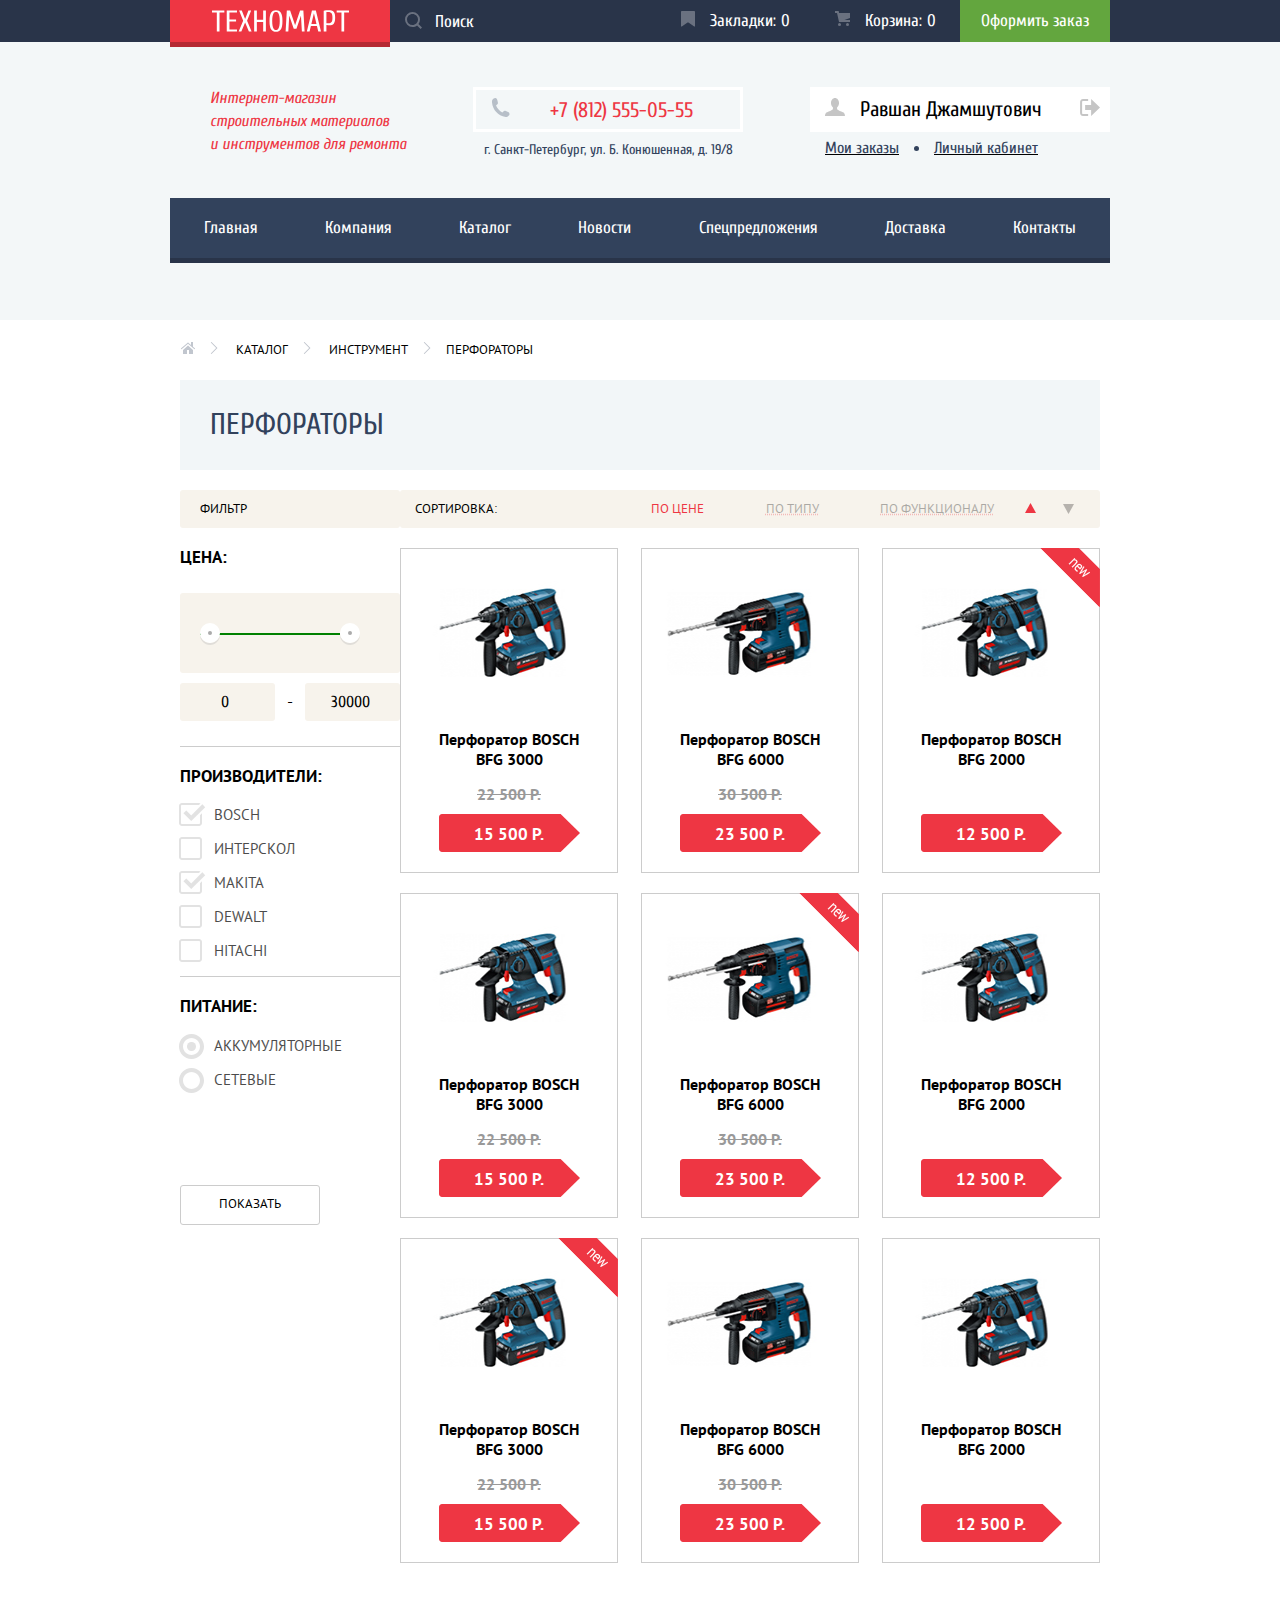
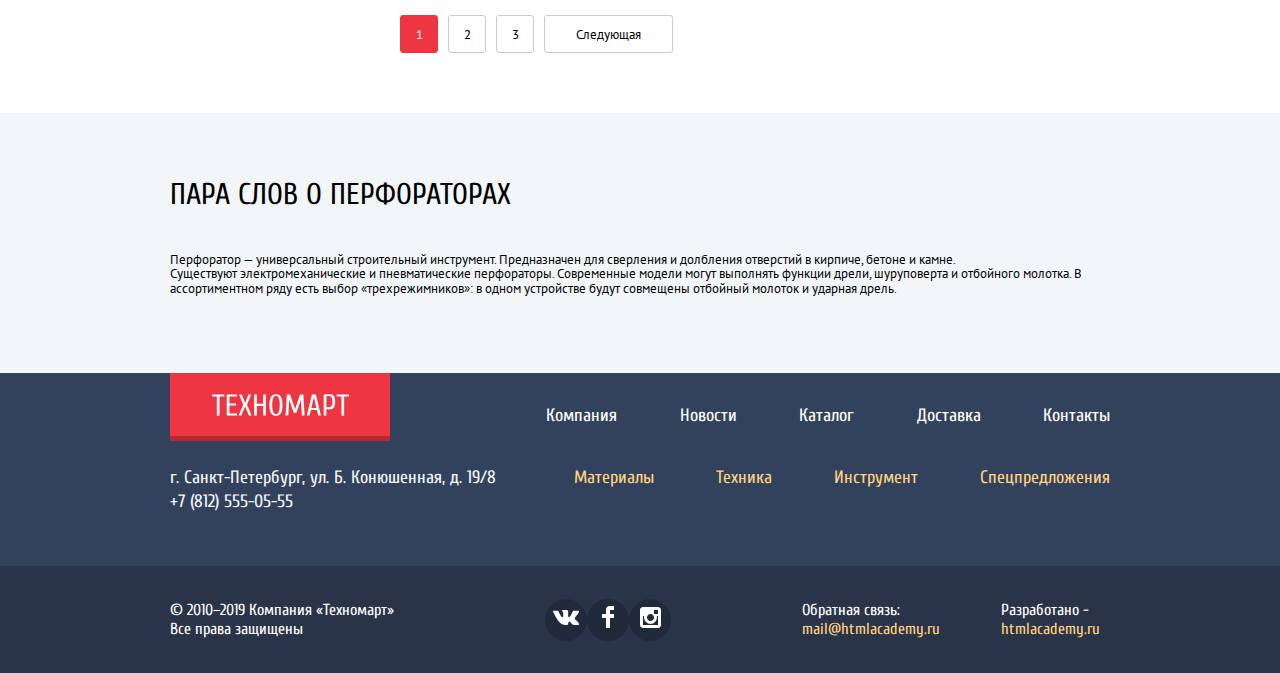
<file: catalog.html>
<!DOCTYPE html>
<html lang="ru">
  <head>
    <meta charset="utf-8">
    <title>Техномарт, каталог товаров</title>
    <link href="https://fonts.googleapis.com/css?family=Cuprum:400,400i,700,700i&display=swap&subset=cyrillic" rel="stylesheet">
    <link href="https://fonts.googleapis.com/css?family=PT+Sans:400,700&display=swap&subset=cyrillic" rel="stylesheet">
    <link href="css/normalize.css" rel="stylesheet">
    <link href="css/style-min.css" rel="stylesheet">
  </head>

  <body>
    <header class="header">
      <div class="header-top">
        <div class="header-top__menu  container">
          <div class="header-top__left">
            <a class="header-top__logo" href="index.html">
              <img src="img/logo-technomart.svg" width="137" height="22" alt="Логотип Техномарт">
            </a>
            <form class="header-top__search" name="form-search" action="https://echo.htmlacademy.ru" method="POST">
              <input class="search" type="text" name="search-goods" placeholder="Поиск">
            </form>
          </div>

          <div class="header-top__right">
            <a class="header-top__bookmarks" href="#">Закладки:<span class="bookmarks-count">0</span></a>
            <a class="header-top__basket" href="#">Корзина:<span class="basket-count">0</span></a>
            <a class="header-top_checkout" href="#">Оформить заказ</a>
          </div>

        </div>
      </div>

      <div class="header-middle container">
        <h1 class="who-are-we">
          Интернет-магазин<br>
          строительных материалов<br>
          и инструментов для ремонта
        </h1>
        <div class="header-middle__contacts">
          <a class="header-middle__phone" href="tel:+78125550555">+7 (812) 555-05-55</a>
          <p class="header-middle__address">г. Санкт-Петербург, ул. Б. Конюшенная, д. 19/8</p>
        </div>

        <div class="header-middle__user">
          <p class="header-middle__user-profile">
            <a class="header-middle__user-name" href="#" title="Равшан Джамшутович">Равшан Джамшутович</a>
            <a class="header-middle__user-exit" href="#" title="Выход"></a>
          </p>
          <div class="header-middle__user-data">
            <a class="user-data__item" href="#">Мои заказы</a>
            <div class="user-data__point"></div>
            <a class="user-data__item" href="#">Личный кабинет</a>
          </div>
        </div>
      </div>

      <nav>
        <ul class="header-bottom container">
          <li class="header-bottom__item"><a href="index.html">Главная</a></li>
          <li class="header-bottom__item"><a href="#">Компания</a></li>
          <li class="header-bottom__item"><a href="catalog.html">Каталог</a></li>
          <li class="header-bottom__item"><a href="#">Новости</a></li>
          <li class="header-bottom__item"><a href="#">Спецпредложения</a></li>
          <li class="header-bottom__item"><a href="#">Доставка</a></li>
          <li class="header-bottom__item"><a href="#">Контакты</a></li>
        </ul>
      </nav>
    </header>

    <main class="main">
      <div class="container">
        <ul class="breadcrumbs catalog-title">
          <li class="breadcrumbs__item">
            <a href="index.html"></a>
          </li>
          <li class="breadcrumbs__item">
            <a href="#">каталог</a>
          </li>
          <li class="breadcrumbs__item">
            <a href="#">инструмент</a>
          </li>
          <li class="breadcrumbs__item">перфораторы</li>
        </ul>

        <h1 class="catalog-section__title">перфораторы</h1>
        <section class="catalog-section">
          <section class="filter">
            <h3 class="filter-title catalog-title">фильтр</h3>
              <form action="https://echo.htmlacademy.ru" method="POST">
                <section class="price">
                  <h4 class="price-title ">цена:</h4>
                  <div class="price-slider">
                    <div class="price-slider__line"></div>
                  </div>
                  <div class="price-fork">
                    <input class="price-fork__item" type="number" name="min-price" value="0">
                    <p class="price-fork__hyphen">-</p>
                    <input class="price-fork__item" type="number" name="max-price" value="30000">
                  </div>
                </section>

                <fieldset class="manufactures">
                    <h4 class="manufactures-title">производители:</h4>
                    <ul class="buttons-list">
                      <li>
                        <input class="filter-checkbox" type="checkbox" name="bosch" id="filter-bosch" checked>
                        <label for="filter-bosch">BOSCH</label>
                      </li>
                      <li>
                        <input class="filter-checkbox" type="checkbox" name="interskol" id="filter-interskol">
                        <label for="filter-interskol">Интерскол</label>
                      </li>
                      <li>
                        <input class="filter-checkbox" type="checkbox" name="makita" id="filter-makita" checked>
                        <label for="filter-makita">makita</label>
                      </li>
                      <li>
                        <input class="filter-checkbox" type="checkbox" name="dewalt" id="filter-dewalt">
                        <label for="filter-dewalt">dewalt</label>
                      </li>
                      <li>
                        <input class="filter-checkbox" type="checkbox" name="hitachi" id="filter-hitachi">
                        <label for="filter-hitachi">hitachi</label>
                      </li>
                    </ul>
                </fieldset>

                <fieldset class="power">
                    <h4 class="power-title">питание:</h4>
                    <ul class="buttons-list">
                      <li>
                        <input class="filter-radio" type="radio" name="power" id="battery-power" checked>
                        <label for="battery-power">аккумуляторные</label>
                      </li>
                      <li>
                        <input class="filter-radio" type="radio" name="power" id="mains-power">
                        <label for="mains-power">сетевые</label>
                      </li>
                    </ul>
                </fieldset>
                <button class="filter-submit" type="submit" name="button">Показать</button>
              </form>
          </section>

          <section class="goods">
            <h3 class="visually-hidden">Сортировка</h3>
            <div class="catalog-sort catalog-title">
              <p class="catalog-sort__title">сортировка:</p>
              <div class="catalog-sort__type">
                <a class="sort-type__item is_active">по цене</a>
                <a class="sort-type__item" href="#">по типу</a>
                <a class="sort-type__item" href="#">по функционалу</a>
                <div class="sort-direct">
                    <a class=".sort-direct__item is_active">
                      <svg xmlns="http://www.w3.org/2000/svg" width="11" height="10" viewBox="0 0 11 10"><path fill="#ee3643" fill-opacity="1.0" d="M5.5 0L0 10h11z"/></svg>
                    </a>
                    <a class="sort-direct__item" href="#">
                      <svg xmlns="http://www.w3.org/2000/svg" width="11" height="10" viewBox="0 0 11 10"><path fill="#231F20" d="M5.5 10L0 0h11"/></svg>
                    </a>
                  </div>
              </div>
            </div>

            <ul class="catalog-items">
              <li class="catalog-item" tabindex="0">
                <div class="catalog-item__actions" tabindex="-1">
                  <a href="#" class="catalog-item__buy" tabindex="-1">Купить</a>
                  <a href="#" class="catalog-item__bookmark" tabindex="-1">В закладки</a>
                </div>
                <div class="catalog-item__image"><img width="216" height="170" src="img/bfg3000.png" alt="Перфоратор BOSCH BFG 3000"></div>
                <div class="catalog-item__title">Перфоратор BOSCH BFG 3000</div>
                <div class="catalog-item__discount">22 500 Р.</div>
                <div class="catalog-item__price">15 500 Р.</div>
              </li>
              <li class="catalog-item" tabindex="0">
                <div class="catalog-item__actions" tabindex="-1">
                  <a href="#" class="catalog-item__buy" tabindex="-1">Купить</a>
                  <a href="#" class="catalog-item__bookmark" tabindex="-1">В закладки</a>
                </div>
                <div class="catalog-item__image"><img width="216" height="170" src="img/bfg6000.png" alt="Перфоратор BOSCH BFG 6000"></div>
                <div class="catalog-item__title">Перфоратор BOSCH BFG 6000</div>
                <div class="catalog-item__discount">30 500 Р.</div>
                <div class="catalog-item__price">23 500 Р.</div>
              </li>
              <li class="catalog-item" tabindex="0">
                <div class="catalog-item__flag" tabindex="-1">новинка</div>
                <div class="catalog-item__actions" tabindex="-1">
                  <a href="#" class="catalog-item__buy" tabindex="-1">Купить</a>
                  <a href="#" class="catalog-item__bookmark" tabindex="-1">В закладки</a>
                </div>
                <div class="catalog-item__image"><img width="216" height="170" src="img/bfg2000.png" alt="Перфоратор BOSCH BFG 2000"></div>
                <div class="catalog-item__title">Перфоратор BOSCH BFG 2000</div>
                <div class="catalog-item__discount"></div>
                <div class="catalog-item__price">12 500 Р.</div>
              </li>
              <li class="catalog-item" tabindex="0">
                <div class="catalog-item__actions" tabindex="-1">
                  <a href="#" class="catalog-item__buy" tabindex="-1">Купить</a>
                  <a href="#" class="catalog-item__bookmark" tabindex="-1">В закладки</a>
                </div>
                <div class="catalog-item__image"><img width="216" height="170" src="img/bfg3000.png" alt="Перфоратор BOSCH BFG 3000"></div>
                <div class="catalog-item__title">Перфоратор BOSCH BFG 3000</div>
                <div class="catalog-item__discount">22 500 Р.</div>
                <div class="catalog-item__price">15 500 Р.</div>
              </li>
              <li class="catalog-item" tabindex="0">
                <div class="catalog-item__flag" tabindex="-1">новинка</div>
                <div class="catalog-item__actions" tabindex="-1">
                  <a href="#" class="catalog-item__buy" tabindex="-1">Купить</a>
                  <a href="#" class="catalog-item__bookmark" tabindex="-1">В закладки</a>
                </div>
                <div class="catalog-item__image"><img width="216" height="170" src="img/bfg6000.png" alt="Перфоратор BOSCH BFG 6000"></div>
                <div class="catalog-item__title">Перфоратор BOSCH BFG 6000</div>
                <div class="catalog-item__discount">30 500 Р.</div>
                <div class="catalog-item__price">23 500 Р.</div>
              </li>
              <li class="catalog-item" tabindex="0">
                <div class="catalog-item__actions" tabindex="-1">
                  <a href="#" class="catalog-item__buy" tabindex="-1">Купить</a>
                  <a href="#" class="catalog-item__bookmark" tabindex="-1">В закладки</a>
                </div>
                <div class="catalog-item__image"><img width="216" height="170" src="img/bfg2000.png" alt="Перфоратор BOSCH BFG 2000"></div>
                <div class="catalog-item__title">Перфоратор BOSCH BFG 2000</div>
                <div class="catalog-item__discount"></div>
                <div class="catalog-item__price">12 500 Р.</div>
              </li>
              <li class="catalog-item" tabindex="0">
                <div class="catalog-item__flag" tabindex="-1">новинка</div>
                <div class="catalog-item__actions" tabindex="-1">
                  <a href="#" class="catalog-item__buy" tabindex="-1">Купить</a>
                  <a href="#" class="catalog-item__bookmark" tabindex="-1">В закладки</a>
                </div>
                <div class="catalog-item__image"><img width="216" height="170" src="img/bfg3000.png" alt="Перфоратор BOSCH BFG 3000"></div>
                <div class="catalog-item__title">Перфоратор BOSCH BFG 3000</div>
                <div class="catalog-item__discount">22 500 Р.</div>
                <div class="catalog-item__price">15 500 Р.</div>
              </li>
              <li class="catalog-item" tabindex="0">
                <div class="catalog-item__actions" tabindex="-1">
                  <a href="#" class="catalog-item__buy" tabindex="-1">Купить</a>
                  <a href="#" class="catalog-item__bookmark" tabindex="-1">В закладки</a>
                </div>
                <div class="catalog-item__image"><img width="216" height="170" src="img/bfg6000.png" alt="Перфоратор BOSCH BFG 6000"></div>
                <div class="catalog-item__title">Перфоратор BOSCH BFG 6000</div>
                <div class="catalog-item__discount">30 500 Р.</div>
                <div class="catalog-item__price">23 500 Р.</div>
              </li>
              <li class="catalog-item" tabindex="0">
                <div class="catalog-item__actions" tabindex="-1">
                  <a href="#" class="catalog-item__buy" tabindex="-1">Купить</a>
                  <a href="#" class="catalog-item__bookmark" tabindex="-1">В закладки</a>
                </div>
                <div class="catalog-item__image"><img width="216" height="170" src="img/bfg2000.png" alt="Перфоратор BOSCH BFG 2000"></div>
                <div class="catalog-item__title">Перфоратор BOSCH BFG 2000</div>
                <div class="catalog-item__discount"></div>
                <div class="catalog-item__price">12 500 Р.</div>
              </li>
            </ul>
            <ul class="catalog-pages">
              <li class="catalog-pages__item">
                <a class="catalog-pages__link is-active">1</a>
              <li class="catalog-pages__item">
                <a class="catalog-pages__link" href="#">2</a>
              <li class="catalog-pages__item">
                <a class="catalog-pages__link" href="#">3</a>
              </li>
              <li class="catalog-pages__item">
                <a class="catalog-pages__link" href="#">Следующая</a>
              </li>
            </ul>

          </section>
        </section>
      </div>
      <div class="main-undenground">
        <article class="about-goods">
          <h2 class="about-goods__title">ПАРА СЛОВ О ПЕРФОРАТОРАХ</h2>
          <p class="about-goods__text">
            Перфоратор — универсальный строительный инструмент. Предназначен для сверления и долбления отверстий в кирпиче, бетоне и камне.<br>
            Существуют электромеханические и пневматические перфораторы. Современные модели могут выполнять функции дрели, шуруповерта и отбойного молотка. В ассортиментном ряду есть выбор «трехрежимников»: в одном устройстве будут совмещены отбойный молоток и ударная дрель.
          </p>
        </article>
      </div>
    </main>

    <footer class="footer">
      <div class="footer-top">
        <div class="footer-top-up container">
          <a class="footer-logo" href="index.html">
            <img src="img/logo-technomart.svg" width="137" height="22" alt="Логотип Техномарт">
          </a>
          <ul class="footer-menu">
            <li class="footer-menu__item">
              <a href="#">Компания</a>
            </li>
            <li class="footer-menu__item">
            <a href="#">Новости</a>
            </li>
            <li class="footer-menu__item">
              <a href="#">Каталог</a>
            </li>
            <li class="footer-menu__item">
              <a href="#">Доставка</a>
            </li>
            <li class="footer-menu__item">
              <a href="#">Контакты</a>
            </li>
          </ul>
        </div>
        <div class="footer-top-down  container">
          <p class="footer-address">
            г. Санкт-Петербург, ул. Б. Конюшенная, д. 19/8<br>
            +7 (812) 555-05-55
          </p>
          <ul class="menu-stock">
            <li class="footer-menu__item">
              <a href="#">Материалы</a>
            </li>
            <li class="footer-menu__item">
              <a href="#">Техника</a>
            </li>
            <li class="footer-menu__item">
              <a href="#">Инструмент</a>
            </li>
            <li class="footer-menu__item">
              <a href="#">Спецпредложения</a>
            </li>
          </ul>
        </div>
      </div>

      <div class="footer-bottom">
        <ul class="footer-bottom-menu container">
          <li>
            <p class="footer-copyright">
              © 2010–2019 Компания «Техномарт»<br>
              Все права защищены
            </p>
          </li>
          <li>
            <ul class="social-icons">
              <li class="social-circle">
                <a href="#">
                  <img src="img/icon-vk.svg" width="26" height="15" alt="Логотип ВКонтакте" title="ВКонтакте">
                </a>
              </li>
              <li class="social-circle">
                <a href="#">
                  <img src="img/icon-fb.svg" width="12" height="22" alt="Логотип facebook" title="Facebook">
                </a>
              </li>
              <li class="social-circle">
                <a href="#">
                  <img src="img/icon-insta.svg" width="21" height="21" alt="Логотип instagram" title="Instagram">
                </a>
              </li>
            </ul>
          </li>
          <li>
            <p class="footer-email">
              Обратная связь:<br>
              <a href="mailto:mail@htmlacademy.ru">mail@htmlacademy.ru</a>
            </p>
          </li>
          <li>
            <p class="footer-developed">
              Разработано - <br>
              <a href="https://htmlacademy.ru/intensive/htmlcss">htmlacademy.ru</a>
            </p>
          </li>
        </ul>
      </div>
    </footer>

    <section class="modal modal-cart">
      <h2 class="cart__text">Товар добавлен в корзину!</h2>
      <button class="modal-close" type="button"></button>
      <p class="cart-bottom">
        <button class="cart-buttons cart-order" type="button">оформить заказ</button>
        <button class="cart-buttons cart-buy" type="button">продолжить покупки</button>
      </p>
    </section>

    <script src="js/technomart-min.js"></script>
  </body>
</html>
</file>
<file: css/style-min.css>
*,::before,::after{box-sizing:inherit}.visually-hidden{position:absolute;width:1px;height:1px;margin:-1px;border:0;padding:0;white-space:nowrap;clip-path:inset(100%);clip:rect(0 0 0 0);overflow:hidden}a{text-decoration:none;color:#fff}.img{max-width:100%;height:auto}html{box-sizing:border-box}body{margin:0;padding:0;font-family:'Cuprum',sans-serif;font-weight:400}.container{margin:0 auto;padding:0 10px;width:940px}.flag-new{margin:0;padding:0;position:absolute;top:0;right:0;z-index:1}.header{margin:0;padding:0;height:320px;background-color:#f3f7f8;display:flex;flex-direction:column;align-items:center}.header-top{margin:0 0 45px;padding:0;width:100%;height:42px;background-color:#293449;display:flex;align-items:center;justify-content:center;flex-wrap:nowrap}.header-top__menu{margin:0;padding:0;color:#fff;font-size:17px;display:flex;align-items:center;justify-content:space-between;flex-wrap:nowrap}.header-top__left{margin:0;padding:0;width:490px;display:flex;justify-content:flex-start;align-items:center}.header-top__logo{margin:0;padding:0;width:220px;height:42px;background-color:#ee3643;box-shadow:0 5px #b52933;display:flex;justify-content:center;align-items:center}.header-top__logo:hover{background-color:#ca2c37}.header-top__search{margin:0;padding:0;width:270px;height:42px;background-color:#293449;border:none}.search{margin:0;padding:0 0 0 45px;width:100%;height:100%;background:url(../img/icon-search-faded.svg) no-repeat scroll 15px 12px;border:none}.search::placeholder{color:#fff}.header-top__search:hover{background-color:#212a3a}.header-top__search input:focus{background-color:#fff}.search:hover{background:url(../img/icon-search.svg) no-repeat scroll 15px 12px}.search:focus{background:url(../img/icon-search-red.svg) no-repeat scroll 15px 12px transparent}.header-top__right{margin:0;padding:0;display:flex;justify-content:flex-end;align-items:center}.header-top__bookmarks{margin:0;padding:0;width:150px;height:42px;display:flex;justify-content:center;align-items:center}.header-top__bookmarks:focus{background-color:#212a3a;opacity:.5}.header-top__bookmarks::before{content:url("../img/icon-bookmark.svg");margin-right:15px;opacity:.3}.header-top__bookmarks:hover::before{opacity:1}.bookmarks-count{margin:0 0 0 5px;padding:0;vertical-align:baseline}.basket-count{margin:0 0 0 5px;padding:0;vertical-align:baseline}.header-top__basket{margin:0 0 0 auto;padding:0;width:150px;height:42px;display:flex;justify-content:center;align-items:center}.header-top__basket:focus{background-color:#212a3a;opacity:.5}.header-top__basket::before{content:url("../img/icon-cart.svg");margin-right:15px;opacity:.3}.header-top__basket:hover::before{opacity:1}.goods-add{background-color:#ee3643}.header-top_checkout{margin:0 0 0 auto;padding:0;width:150px;height:42px;background-color:#63a63e;display:flex;justify-content:space-around;align-items:center}.header-top_checkout:focus{opacity:.7}.header-middle{margin:0 0 40px;padding:0;display:flex;justify-content:space-between;align-items:flex-start}.who-are-we{margin:0 0 0 40px;padding:0;font-size:16px;font-weight:400;font-style:italic;color:#ee3643;line-height:23px}.header-middle__contacts{margin:0;padding:0;display:flex;flex-direction:column;justify-content:space-around;align-items:center}.header-middle__phone{margin:0 0 10px;padding:8px 0 0;font-size:21px;color:#ee3643;width:270px;height:45px;border:3px solid #fff;vertical-align:baseline}.header-middle__phone::before{content:url("../img/icon-phone.svg");margin-top:8px;margin-left:15px;margin-right:40px;vertical-align:baseline}.header-middle__address{margin:0;padding:0;font-size:14px;color:#32425c}.header-middle__enter{margin:0;padding:0;font-size:21px;list-style:none;display:flex;flex-direction:row;justify-content:space-between;align-items:center}.header-middle__login{margin:0;padding:0;width:121px;height:45px;background-color:#fff;color:#000;display:flex;justify-content:center;align-items:center}.header-middle__login:hover{color:#ee3643}.header-middle__login:active{color:rgba(0,0,0,0.3)}.header-middle__login::before{content:url("../img/icon-login.svg");margin-right:15px}.header-middle__login:hover::before{content:url("../img/icon-login-dark.svg");margin-right:15px}.header-middle__login:active::before{content:url("../img/icon-login.svg");margin-right:15px}.header-middle__signup{margin:0 0 0 10px;padding:0;width:150px;height:45px;background-color:#fff;color:#000;display:flex;justify-content:center;align-items:center}.header-middle__signup:hover{color:#ee3643}.header-middle__signup:active{color:rgba(0,0,0,0.3)}.header-middle__user{margin:0;padding:0;width:300px;display:flex;flex-direction:column;justify-content:space-around;align-items:center}.header-middle__user-profile{margin:0;padding:0;width:100%;background-color:#fff;display:flex;justify-content:space-between;align-items:center}.header-middle__user-name{margin:0;padding:10px 0 0 15px;width:100%;height:45px;vertical-align:baseline;font-size:21px;color:#000;white-space:nowrap;overflow:hidden}.header-middle__user-name::before{content:url("../img/icon-user.svg");margin-right:15px}.header-middle__user-name:hover::before{content:url("../img/icon-user-dark.svg");margin-right:15px}.header-middle__user-name:active{color:rgba(0,0,0,0.3)}.header-middle__user-name:active::before{content:url("../img/icon-user.svg");margin-right:15px}.header-middle__user-exit{margin:0;padding:11px 0}.header-middle__user-exit::before{content:url("../img/icon-logout.svg");padding:10px}.header-middle__user-exit:hover::before{content:url("../img/icon-logout-dark.svg");padding:10px}.header-middle__user-exit:active::before{content:url("../img/icon-logout.svg");padding:10px}.header-middle__user-data{margin:7px 0 0;padding:0;width:100%;font-size:16px;text-decoration:underline;display:flex;flex-direction:row;align-items:flex-start;justify-content:flex-start}.user-data__item{margin:0 0 0 15px;padding:0;color:#32425c;display:flex;flex-direction:row;align-items:flex-start;justify-content:center}.user-data__item:hover{color:#ee3643;text-decoration:underline}.user-data__item:active{color:rgba(0,0,0,0.3)}.user-data__point{margin:7px 0 0 15px;padding:0;width:5px;height:5px;border-radius:100%;background-color:#32425c}.header-bottom{margin:0 0 60px;padding:0;font-size:17px;min-height:55px;background-color:#32425c;box-shadow:0 5px #293449;list-style:none;display:flex;align-items:center;justify-content:space-between;flex-wrap:wrap}.header-bottom__item{margin:0;padding:0;height:60px;flex-grow:1}.header-bottom a{color:#fff;width:100%;height:100%;display:flex;align-items:center;justify-content:center}.header-bottom a:hover,.header-bottom a:focus{background-color:#293449}.header-bottom a:active{color:rgba(255,255,255,0.3)}.main{margin:0;padding:0;background-color:#fff;display:flex;flex-direction:column;align-items:center}.indent{margin-top:60px}.offers{margin:0 0 55px;padding:0;display:flex;flex-direction:column;align-items:stretch;justify-content:space-between}.offers-top{margin:0 0 20px;padding:0;list-style:none;display:flex;flex-direction:row;align-items:stretch;justify-content:space-between}.offers-box{margin:0;padding:0;width:300px;height:123px;color:#fff;display:flex;flex-direction:row;align-items:center;justify-content:space-between}.offers-box__left{margin:0;padding:0;height:100%;width:50%;display:flex;flex-direction:column;align-items:center;justify-content:center}.offers-box__right{margin:0;padding:0;width:50%;height:100%}.offers-box__materials{background:url(../img/icon-1.svg) no-repeat center,url(../img/new-flag.png) no-repeat top right}.offers-box__instruments{background:url(../img/icon-2.svg) no-repeat center}.offers-box__technics{background:url(../img/icon-3.svg) no-repeat center}.offers-box__discounts{background:url(../img/icon-4.svg) no-repeat center}.offers-box__delivery{background:url(../img/icon-5.svg) no-repeat center}.offers-box__quarter{margin:0;padding:0;width:100%;height:50%}.offers-box__title{font-size:24px;font-weight:700;display:flex;flex-direction:row;align-items:center;justify-content:center}.offers-box__slogun-area{margin:0;padding:0;display:flex;flex-direction:row;align-items:flex-start;justify-content:flex-end}.offers-box__slogun{margin:0;padding:0;width:135px;height:38px;font-size:14px;font-weight:400;text-transform:uppercase;border-radius:4px;background-color:rgba(0,0,0,0.1);display:flex;flex-direction:row;align-items:center;justify-content:center}.offers-box__slogun:hover{background-color:rgba(0,0,0,0.2)}.offers-box__slogun:active{opacity:.5}.offers-materials{background-color:#ffbf47}.offers-instruments{background-color:#3bbce3}.offers-technics{background-color:#dc91d8}.offers-discounts{background-color:#8ed78f}.offers-delivery{background-color:#ffc047}.offers-bottom{margin:0;padding:0;display:flex;flex-direction:row;align-items:stretch;justify-content:space-between}.offers-slider{margin:0;padding:0;width:620px;height:265px;color:#fff;display:flex;flex-direction:column;align-items:flex-start;justify-content:flex-start}.offers-slider.drills-img{background-image:url(../img/slider-drills.jpg)}.offers-slider.punchers-img{background-image:url(../img/slider-punchers.jpg)}.offers-slide__drills{margin:0;padding:20px 0 0;height:105px;display:block}.offers-slide__punchers{margin:0;padding:20px 0 0;height:105px;display:block}.offers-slide__title{margin:0 0 0 25px;padding:0;font-size:36px;font-weight:700;text-transform:uppercase}.offers-slide__text{margin:0 0 0 25px;padding:0;font-size:18px;font-weight:400}.offers-slide__nav{margin:0;padding:0;height:80px;width:100%;display:flex;flex-direction:row;align-items:flex-start;justify-content:space-between}.offers-slide__left{margin:8px auto 0 25px;padding:0}.offers-slide__left::before{content:url(../img/icon-left.svg)}.offers-slide__right{margin:8px 20px 0 auto;padding:0}.offers-slide__right::before{content:url(../img/icon-right.svg)}.offers-slide__button{margin:0 0 0 25px;padding:0;height:80px;width:100%;display:flex;flex-direction:row;align-items:center;justify-content:flex-start}.offers-right{margin:0;padding:0;list-style:none;display:flex;flex-direction:column;align-items:flex-end;justify-content:space-between}.popular-title{margin:0 0 20px;padding:0 25px 0 30px;background-color:#f9f5f0;display:flex;flex-direction:row;align-items:center;justify-content:space-between}.popular-heading{font-size:30px;color:#32425c;text-transform:uppercase}.red-button{margin:0;padding:0;background-color:#ee3643;color:#fff;height:38px;font-size:14px;text-transform:uppercase;border-radius:3px;display:flex;align-items:center;justify-content:center}.red-button:hover,.red-button:focus{background-color:#ca2c37}.red-button:active{background-color:#ba2732}.button-middle{width:220px}.button-long{width:253px}.button-verylong{width:300px}.popular-manufacturers{margin:0 0 20px;padding:0;list-style:none;display:flex;flex-direction:row;align-items:center;justify-content:space-between}.manufacturers-item{margin:0;padding:0;width:220px;height:145px;border-style:solid;border-width:1px;border-color:#eaeaea;display:flex;flex-direction:row;align-items:center;justify-content:center}.manufacturers-item:hover,.manufacturers-item:focus{box-shadow:0 20px 30px #ababab}.manufacturers-item:active{opacity:.3}.service{margin:85px 0 80px;padding:65px 0 0;background-color:#f4f8f9;width:100%;min-height:522px;display:flex;flex-direction:row;align-items:center;justify-content:center}.service-container{margin:0;padding:0;display:flex;flex-direction:row;align-items:center;justify-content:space-between}.service-container.delivery{background:no-repeat url(../img/delivery.png) bottom right}.service-container.guarantee{background:no-repeat url(../img/guarantee.png) bottom right}.service-container.credit{background:no-repeat url(../img/credit.png) bottom right}.service-container-offers{margin:0;padding:0;display:flex;flex-direction:column;align-items:flex-start;justify-content:flex-start}.service-title{margin:0 0 38px;padding:0;font-family:'Cuprum',sans-serif;font-weight:400;font-size:30px;color:#000;text-transform:uppercase}.service-text{margin:0 0 70px;padding:0;font-family:'PT Sans',sans-serif;font-size:13px;font-weight:400;line-height:24px}.services{margin:0 0 100px;padding:0;display:flex;flex-direction:row;justify-content:flex-start;align-items:flex-start}.services-list{margin:0 80px 0 0;padding:0;font-family:'Cuprum',sans-serif;font-size:21px;font-weight:700;list-style:none}.services-list__item{margin:0;padding:0 0 0 20px;width:240px;height:61px;background-color:#32425c;color:#fff;display:flex;justify-content:flex-start;align-items:center}.services-list__item.is-active{background-color:#fff;color:#32425c}.services-delivery,.services-gaurantee,.services-credit{display:block}.services__title{margin:0;padding:0 0 20px;font-family:'Cuprum',sans-serif;font-size:36px;font-weight:400;text-transform:uppercase;color:#32425c;display:block}.service__text{margin:0;padding:0;font-family:'PT Sans',sans-serif;font-size:13px;font-weight:400;line-height:24px;display:block}.display-off{display:none}.we{margin:0 0 85px;padding:0;min-height:372px;width:100%;display:flex;flex-direction:row;justify-content:space-between;align-items:flex-start}.we-about{margin:0;padding:0;display:flex;flex-direction:column;justify-content:space-between;align-items:flex-start;color:#000}.we-title{margin:0;padding:0;font-family:'Cuprum',sans-serif;font-size:30px;font-weight:400;text-transform:uppercase}.we-text{margin:38px 0 0;padding:0;font-family:'PT Sans',sans-serif;font-size:13px;font-weight:400;line-height:24px}.we-delivery{margin:11px 0 0;padding:0;font-family:'Cuprum',sans-serif;font-size:18px;font-weight:400;line-height:20px;list-style-type:none}.we-delivery__item{margin:25px 0 0;padding:0}.we-delivery__item::before{content:'';display:inline-block;height:2px;width:25px;vertical-align:middle;background-color:#ee3643;margin-right:10px}.we-about__details{margin:40px 0 0;padding:0}.we-contacts{margin:0;padding:0;width:300px;display:flex;flex-direction:column;justify-content:space-between;align-items:flex-start;color:#000}.we-map{margin:38px 0 0;padding:0;vertical-align:baseline}.we-buttons{margin:40px 0 0;padding:0}.footer{margin:0;padding:0;min-height:300px;color:#f1f5f7;display:flex;flex-direction:column;justify-content:center;align-items:center}.footer-top{margin:0;padding:0;min-height:193px;width:100%;background-color:#32425c;font-size:18px;line-height:24px;display:flex;flex-direction:column;justify-content:center;align-items:center}.footer-top-up{margin:0;padding:0;min-height:63px;display:flex;justify-content:space-between;align-items:center}.footer-logo{margin:0;padding:0;width:220px;height:63px;background-color:#ee3643;box-shadow:0 5px #b52933;display:flex;justify-content:center;align-items:center}.footer-menu{margin:0;padding:0 0 8px;list-style:none;width:60%;min-height:63px;display:flex;justify-content:space-between;align-items:flex-end}.footer-menu__item{margin:0;padding:0}.footer-menu__item:active{opacity:.5}.footer-top-down{margin:0;padding:0;min-height:130px;display:flex;justify-content:space-between;align-items:flex-start}.footer-address{margin:30px 0 0;padding:0;color:#f3f7f9}.menu-stock{margin:30px 0 0;padding:0;width:57%;list-style:none;display:flex;justify-content:space-between;align-items:center}.menu-stock a{color:#ffd180}.footer-bottom{margin:0;padding:0;min-height:107px;width:100%;background-color:#293449;font-size:16px;display:flex;justify-content:center;align-items:center}.footer-bottom-menu{margin:0;padding:0;list-style:none;display:flex;justify-content:space-between;align-items:center}.footer-bottom-menu a{color:#ffd180}.footer-copyright{color:#fff}.social-icons{margin:0 0 0 90px;padding:0;display:flex;justify-content:center;align-items:center}.social-circle{margin:0;padding:0;width:42px;height:42px;border-radius:50%;background-color:#212a3a;display:flex;justify-content:center;align-items:center}.social-circle:hover,.social-circle:active{background-color:#ee3643}.footer-email{margin:0 0 0 70px;padding:0;color:#fff}.footer-developed{margin:0 10px 0 0;padding:0;color:#fff}.footer-email:active a,.footer-developed:active a{color:#ee3643}.modal{position:fixed;color:#000;background-color:#fff}.modal-writeus{margin-left:-310px;padding:40px 0 0;top:270px;left:50%;width:620px;box-shadow:0 20px 30px 10px #111111,0 -7px #ff5257;z-index:100;display:none}.modal-close{position:absolute;top:10px;right:10px;width:22px;height:22px;background-color:transparent;border:0;cursor:pointer;z-index:100}.modal-close::before,.modal-close::after{content:"";position:absolute;top:10px;left:2px;width:21px;height:3px;background-color:#ee3643}.modal-close::before{transform:rotate(45deg)}.modal-close::after{transform:rotate(-45deg)}.form-writeus{margin-bottom:40px;padding:0 80px;font-size:18px}.writeus-user{display:flex;flex-direction:row;justify-content:space-between;align-items:center}.writeus-label{display:block;margin-bottom:14px}.writeus-user-input{margin:0;padding:0;width:220px;height:38px;font-family:'PT Sans',sans-serif;font-size:13px;border-color:#dee3e4;border-style:solid;border-width:1px}.writeus-user-input::placeholder{padding-left:15px;color:#a9a9a9}.writeus-user-comment{padding-top:14px;font-family:'PT Sans',sans-serif;font-size:13px;vertical-align:baseline}.writeus-user-comment::placeholder{padding-left:15px;color:#a9a9a9}.writeus-bottom{background-color:#f4f4f4}.writeus-submit{margin:40px 0 40px 80px;padding:0;background-color:#ee3643;border-radius:3px;color:#fff;width:460px;height:38px;font-size:14px;text-transform:uppercase;cursor:pointer}.modal-map{margin-top:-270px;margin-left:-475px;padding:0;position:fixed;top:50%;left:50%;width:950px;height:460px;background-color:#fff;z-index:70;display:none}.modal-map p{margin:0;padding:0;position:absolute;top:0;left:0;z-index:80}.modal-map img{margin:0;padding:0}.modal-map iframe{position:relative;z-index:90;border:none}.modal-cart{margin-left:-310px;padding:40px 0 0;top:400px;left:50%;width:620px;box-shadow:0 20px 30px 10px #111111,0 -7px #ff5257;vertical-align:middle;z-index:90;display:none}.cart__text{margin:0 0 40px;padding:0;font-family:'Cuprum',sans-serif;font-weight:400;font-size:30px;text-align:center;vertical-align:inherit}.cart__text::before{content:url("../img/icon-mark.svg");margin-right:20px;vertical-align:inherit}.cart-bottom{margin:0;padding:38px 0;background-color:#f1f1f1;display:flex;align-items:center;justify-content:center}.cart-buttons{margin:0;padding:12px 0;width:220px;font-size:14px;text-transform:uppercase;border-radius:3px;border:none;cursor:pointer}.cart-buy{margin-left:20px;background-color:#fff;color:#000}.cart-order{background-color:#ee3643;color:#fff}.catalog-title{margin:0;padding:0;font-family:'PT Sans',sans-serif;font-size:13px;font-weight:400;text-transform:uppercase}.breadcrumbs{margin:0;padding:0;min-height:60px;list-style:none;display:flex;justify-content:flex-start;align-items:center;flex-wrap:wrap}.breadcrumbs a{color:#000}.breadcrumbs__item{margin-right:15px}.breadcrumbs__item:first-child a::before{content:url("../img/icon-home.svg");margin-right:0}.breadcrumbs__item:not(:first-child)::before{content:url("../img/icon-right-small.svg");margin-right:15px}.catalog-section__title{margin:0 0 20px;padding:0 0 0 30px;height:90px;background-color:#f2f6f8;color:#32425c;font-family:'Cuprum',sans-serif;font-weight:400;font-size:30px;text-transform:uppercase;display:flex;justify-content:flex-start;align-items:center}.catalog-section{margin:0 0 60px;padding:0;width:100%;display:flex;justify-content:space-between;align-items:flex-start}.filter{margin:0;padding:0;width:220px}.filter-title{margin:0;padding:0 0 0 20px;width:100%;height:38px;border-radius:3px;background-color:#f7f3ec;display:flex;justify-content:flex-start;align-items:center}.price{margin:0 0 20px;padding:0 0 25px;border-bottom:1px solid #ccc}.price-title{margin:20px 0 25px;padding:0;font-family:'PT Sans',sans-serif;font-size:17px;font-weight:700;text-transform:uppercase}.price-slider{margin:0 0 10px;padding:0;width:100%;height:80px;border-radius:3px;background-color:#f7f3ec;display:flex;justify-content:center;align-items:center;position:relative}.price-slider__line{margin:0;padding:0;content:"";position:absolute;top:40px;left:20px;width:140px;height:2px;background-color:green}.price-slider__line::before{content:url("../img/filter-button.svg");position:absolute;top:-10px;left:0;width:20px;height:23px}.price-slider__line::after{content:url("../img/filter-button.svg");position:absolute;top:-10px;left:140px;width:20px;height:23px}.price-fork{margin:0;padding:0;display:flex;justify-content:space-between;align-items:center}.price-fork__item{margin:0;padding:0 0 0 10px;width:95px;height:38px;border-style:none;border-radius:3px;background-color:#f7f3ec;text-align:center}.price-fork__hyphen{margin:0;padding:0;width:30px;height:38px;font-family:'PT Sans',sans-serif;font-size:17px;background-color:#fff;display:flex;justify-content:center;align-items:center}.manufactures{margin:0;padding:0;font-family:'PT Sans',sans-serif;text-transform:uppercase;border:none;border-bottom:1px solid #ccc}.manufactures-title{margin:0 0 20px;padding:0;font-size:17px;font-weight:700}.buttons-list{margin:0;padding:0;list-style:none;font-size:15px;font-weight:400}.filter-checkbox{margin:0 0 20px -18px;z-index:-1;opacity:0}.filter-checkbox:disabled + label,.filter-checkbox:disabled:checked + label{margin:0;position:relative;padding:0 0 0 35px;cursor:pointer;opacity:.4}.filter-checkbox:disabled + label::before{content:url("../img/checkbox-off.svg");position:absolute;top:-2px;left:0;width:27px;height:23px;opacity:.4}.filter-checkbox:disabled:checked + label::before{content:url("../img/checkbox-on.svg");position:absolute;top:-2px;left:0;width:27px;height:23px;opacity:.4}.filter-checkbox:enabled + label,.filter-checkbox:enabled:checked + label{margin:0;position:relative;padding:0 0 0 35px;cursor:pointer;opacity:.7}.filter-checkbox:enabled + label::before{content:url("../img/checkbox-off.svg");position:absolute;top:-2px;left:0;width:27px;height:23px;opacity:.7}.filter-checkbox:enabled:checked + label::before{content:url("../img/checkbox-on.svg");position:absolute;top:-2px;left:0;width:27px;height:23px;opacity:.7}.filter-checkbox:enabled:hover + label,.filter-checkbox:enabled:checked:hover + label{margin:0;position:relative;padding:0 0 0 35px;cursor:pointer;opacity:1}.filter-checkbox:enabled:hover + label::before{content:url("../img/checkbox-off.svg");position:absolute;top:-2px;left:0;width:27px;height:23px;opacity:1}.filter-checkbox:checked:enabled:hover + label::before{content:url("../img/checkbox-on.svg");position:absolute;top:-2px;left:0;width:27px;height:23px;opacity:1}.filter-radio{margin:0 0 20px -18px;z-index:-1;opacity:0}.filter-radio:disabled + label,.filter-radio:disabled:checked + label{margin:0;position:relative;padding:0 0 0 35px;cursor:pointer;opacity:.4}.filter-radio:disabled + label::before{content:url("../img/radio-off.svg");position:absolute;top:-2px;left:0;width:25px;height:25px;opacity:.4}.filter-radio:disabled:checked + label::before{content:url("../img/radio-off.svg");position:absolute;top:-2px;left:0;width:25px;height:25px;opacity:.4}.filter-radio:enabled + label,.filter-radio:enabled:checked + label{margin:0;position:relative;padding:0 0 0 35px;cursor:pointer;opacity:.7}.filter-radio:enabled + label::before{content:url("../img/radio-off.svg");position:absolute;top:-2px;left:0;width:25px;height:25px;opacity:.7}.filter-radio:enabled:checked + label::before{content:url("../img/radio-on.svg");position:absolute;top:-2px;left:0;width:25px;height:25px;opacity:.7}.filter-radio:enabled:hover + label,.filter-radio:enabled:checked:hover + label{margin:0;position:relative;padding:0 0 0 35px;cursor:pointer;opacity:1}.filter-radio:enabled:hover + label::before{content:url("../img/radio-off.svg");position:absolute;top:-2px;left:0;width:25px;height:25px;opacity:1}.filter-radio:enabled:checked:hover + label::before{content:url("../img/radio-on.svg");position:absolute;top:-2px;left:0;width:25px;height:25px;opacity:1}.power{margin:20px 0 80px;padding:0;font-family:'PT Sans',sans-serif;text-transform:uppercase;border:none}.power-title{margin:0 0 20px;padding:0;font-size:17px;font-weight:700}.filter-submit{margin:0;padding:0;width:140px;height:40px;background-color:#fff;font-family:'PT Sans',sans-serif;font-size:13px;text-transform:uppercase;border:1px solid #ccc;border-radius:3px;cursor:pointer}.goods{margin:0;padding:0;width:700px;min-height:500px;display:flex;flex-direction:column;justify-content:flex-start;align-items:center}.catalog-sort{margin:0 0 20px;padding:0;width:700px;min-height:38px;border-radius:3px;background-color:#f7f3ec;display:flex;justify-content:space-between;align-items:center}.catalog-sort__title{margin:0 0 0 15px;padding:0}.catalog-sort__type{margin:0;padding:0;width:480px;height:38px;display:flex;justify-content:space-around;align-items:center}.sort-type__item{margin:0;padding:0;height:38px;flex-grow:1;color:#000;text-decoration:underline;text-decoration-style:dotted;text-decoration-color:#ee3643;opacity:.3;display:flex;justify-content:center;align-items:center}.sort-type__item.is_active{opacity:1;color:#ee3643;text-decoration:none}.sort-direct{margin:0;padding:0;width:75px;display:flex;justify-content:space-between;align-items:center}.sort-direct__item{margin:0;padding:0;height:38px;flex-grow:1;opacity:.3;display:flex;justify-content:center;align-items:center}.sort-type__item:hover,.sort-type__item:focus,.sort-direct__item:hover,.sort-direct__item:focus{opacity:1}.sort-direct__item.is_active svg path{fill:#ee3643;opacity:1}.catalog-items{margin:0;padding:0;width:100%;list-style:none;display:flex;align-items:center;justify-content:space-between;flex-wrap:wrap}.catalog-item{margin:0 0 20px;padding:0;width:218px;font-family:'PT Sans',sans-serif;font-weight:700;text-align:center;line-height:20px;vertical-align:baseline;border:1px solid #ccc;position:relative;display:inline-block}.catalog-item:hover{box-shadow:0 20px 30px #ababab}.catalog-item:hover .catalog-item__actions,.catalog-item:focus .catalog-item__actions{display:block}.catalog-item__flag{position:absolute;top:-1px;right:-1px;width:60px;height:60px;text-indent:-1000px;overflow:hidden;z-index:20;background:url(../img/new-flag.png) no-repeat 0 0}.catalog-item__actions{padding:40px 0;width:216px;height:88px;position:absolute;top:0;left:0;background-color:rgba(255,255,255,0.9);z-index:10;display:none}.catalog-item__image{width:216px;height:170px}.catalog-item__image img{max-width:100%}.catalog-item__title{min-height:40px;padding:0 25px;margin-top:10px;margin-bottom:15px}.catalog-item__discount{min-height:20px;margin-top:15px;margin-bottom:10px;color:#999;text-decoration:line-through}.catalog-item__price{margin:10px auto 20px;padding:10px 30px;background-image:url(../img/red-button.svg);width:141px;height:38px;font-size:17px;color:#fff}.catalog-item__buy,.catalog-item__bookmark{margin:0 auto 7px;padding:7px 0;display:block;width:129px;background-color:#63a63e;border:3px solid #63a63e;border-bottom-color:#367315;border-radius:3px;color:#fff;font-family:"Cuprum",sans-serif;font-size:14px;font-weight:400;line-height:18px;text-decoration:none;text-transform:uppercase}.catalog-item__bookmark{color:#32425c;background:#fff;border-bottom-color:#63a63e}.catalog-item__bookmark:hover{border-color:#32425c}.catalog-item__bookmark:active{color:#c1c6ce;border-color:#c1c6ce}.catalog-item__buy:hover{background-color:#5fbb2d}.catalog-item__buy:active{background-color:#518534}.catalog-pages{margin:32px 0 0;padding:0;list-style:none;width:100%;display:flex;align-items:center;justify-content:flex-start}.catalog-pages__item{margin:0 10px 0 0;padding:0;font-family:'PT Sans',sans-serif;font-weight:400;font-size:13px}.catalog-pages__link{display:block;border:1px solid #ccc;color:#000;border-radius:3px;line-height:1;text-decoration:none;padding:11.5px 14.5px}.catalog-pages__link:hover,.catalog-pages__link:focus{border-color:grey}.catalog-pages__link:active{border-color:#ee3643}.catalog-pages__link.is-active{background-color:#ee3643;border-color:#ee3643;color:#FFF}.catalog-pages__item:last-child .catalog-pages__link{padding-left:31px;padding-right:31px}.main-undenground{margin:0;padding:65px 0 0;min-height:260px;width:100%;background-color:#f2f6f8}.about-goods{margin:0 auto;padding:0;width:940px}.about-goods__title{margin:0 0 40px;padding:0;font-family:'Cuprum',sans-serif;font-weight:400;font-size:30px;text-transform:uppercase}.about-goods__text{margin:0;padding:0;font-family:'PT Sans',sans-serif;font-weight:400;font-size:13px}@keyframes fall{0%{transform:translateY(-2000px)}70%{transform:translateY(30px)}90%{transform:translateY(-10px)}100%{transform:translateY(0)}}.modal-show{display:block;animation-name:fall;animation-duration:1s}
</file>
